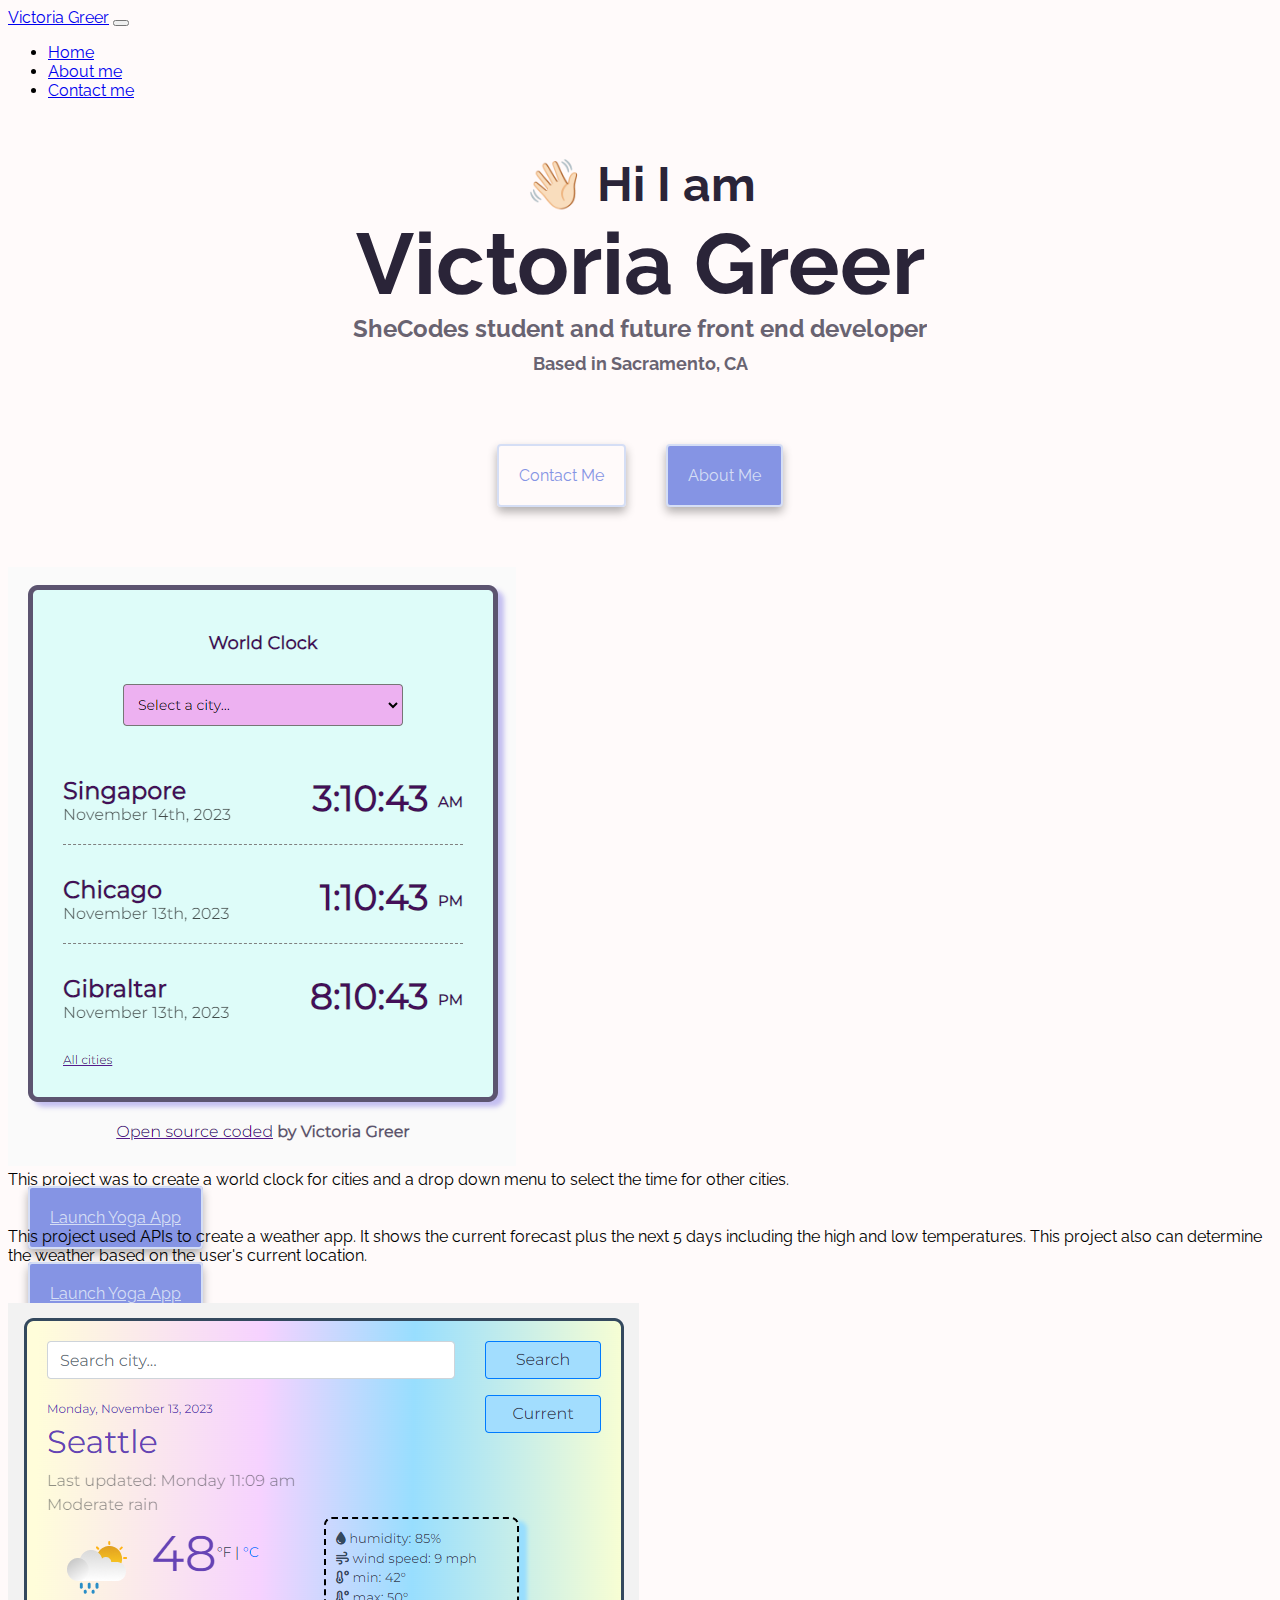
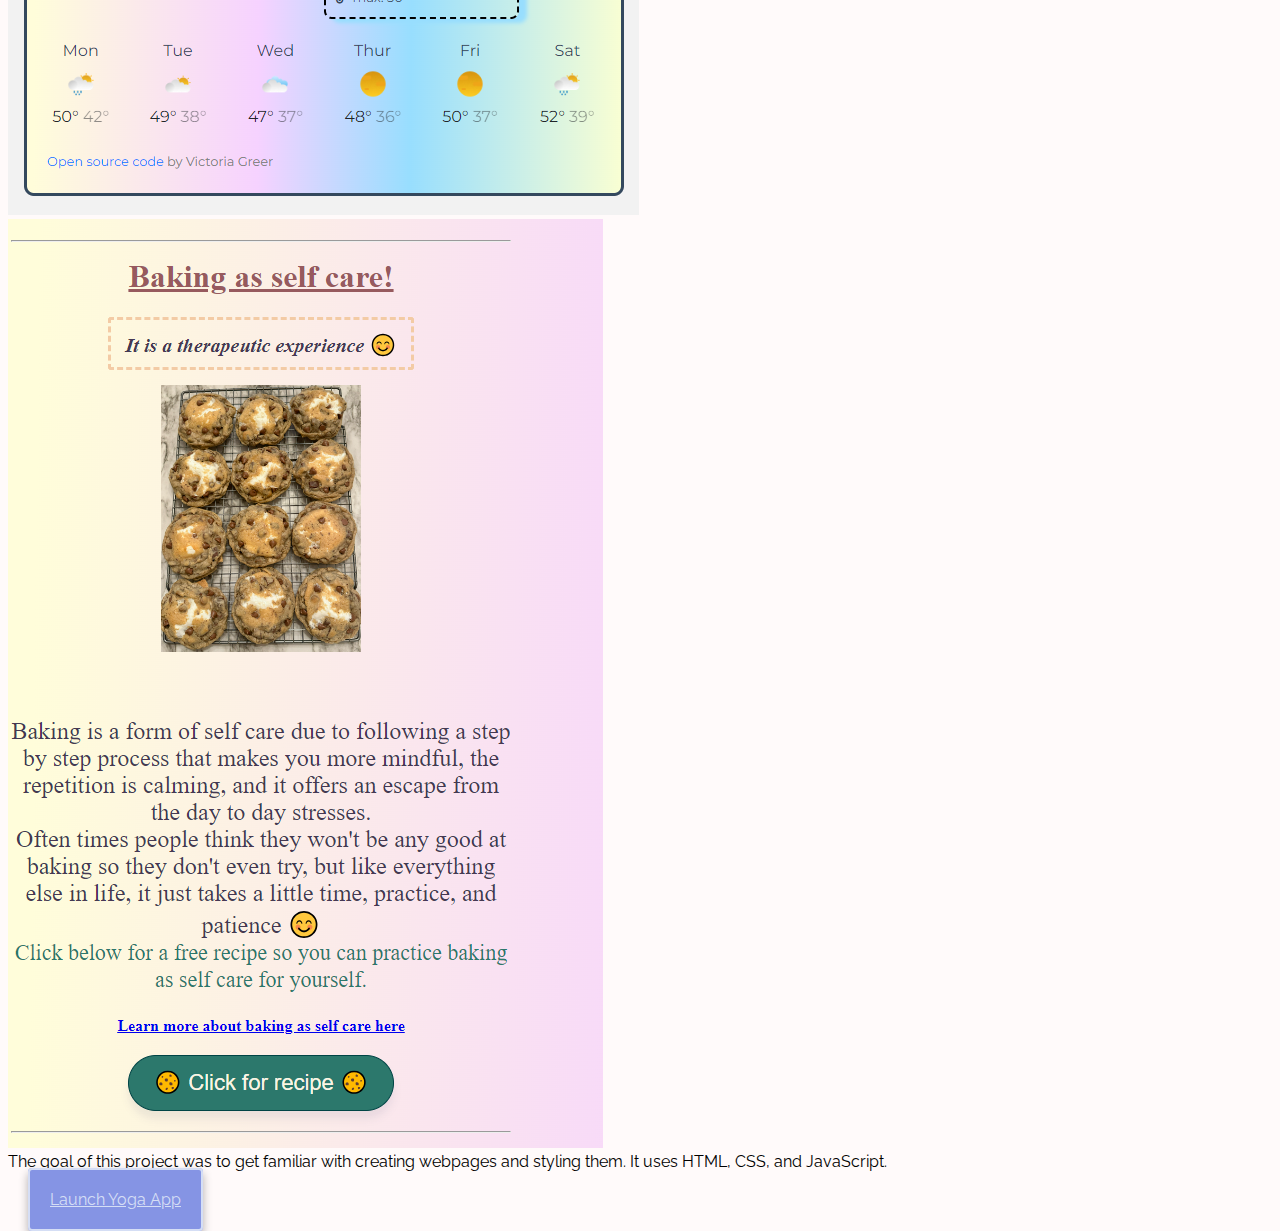
<file: index.html>
<!DOCTYPE html>
<html lang="en">
  <head>
    <meta charset="UTF-8" />
    <meta name="viewport" content="width=device-width, initial-scale=1.0" />
    <title>Victoria Greer</title>
    <!--link to boostrap css-->
    <link
      href="https://cdn.jsdelivr.net/npm/bootstrap@5.3.2/dist/css/bootstrap.min.css"
      rel="stylesheet"
      integrity="sha384-T3c6CoIi6uLrA9TneNEoa7RxnatzjcDSCmG1MXxSR1GAsXEV/Dwwykc2MPK8M2HN"
      crossorigin="anonymous"
    />
    <!--link to css-->
    <link rel="stylesheet" href="/src/style.css" />
    <!--link to google fonts-->
    <link rel="preconnect" href="https://fonts.googleapis.com" />
    <link rel="preconnect" href="https://fonts.gstatic.com" crossorigin />
    <link
      href="https://fonts.googleapis.com/css2?family=DM+Sans:opsz,wght@9..40,700&family=Manrope:wght@300&family=Montserrat&family=Raleway:wght@600&display=swap"
      rel="stylesheet"
    />
    <!--link to boostrap js-->
    <script
      src="https://cdn.jsdelivr.net/npm/bootstrap@5.3.2/dist/js/bootstrap.bundle.min.js"
      integrity="sha384-C6RzsynM9kWDrMNeT87bh95OGNyZPhcTNXj1NW7RuBCsyN/o0jlpcV8Qyq46cDfL"
      crossorigin="anonymous"
    ></script>
  </head>
  <body>
    <nav class="navbar fixed-top navbar-expand-lg bg-body-tertiary">
      <div class="container">
        <a class="navbar-brand" href="index.html">Victoria Greer</a>
        <button
          class="navbar-toggler"
          type="button"
          data-bs-toggle="collapse"
          data-bs-target="#navbarNav"
          aria-controls="navbarNav"
          aria-expanded="false"
          aria-label="Toggle navigation"
        >
          <span class="navbar-toggler-icon"></span>
        </button>
        <div class="collapse navbar-collapse" id="navbarNav">
          <ul class="navbar-nav">
            <li class="nav-item">
              <a class="nav-link active" aria-current="page" href="/">Home</a>
            </li>
            <li class="nav-item">
              <a class="nav-link" href="/about.html">About me</a>
            </li>
            <li class="nav-item">
              <a class="nav-link" href="/about.html#contact-me">Contact me</a>
            </li>
          </ul>
        </div>
      </div>
    </nav>

    <h2>👋🏻 Hi I am</h2>
    <h1>Victoria Greer</h1>
    <h3>SheCodes student and future front end developer</h3>
    <h4>Based in Sacramento, CA</h4>

    <div class="links">
      <a id="contact" href="/about.html#contact-me">Contact me</a>
      <a id="about" href="/about.html">About me</a>
    </div>

    <!-- three images of projects -->
    <div class="container">
      <div class="row">
        <div class="col-sm-6">
          <img src="/images/dropdown.png" class="img-fluid width=75%" />
        </div>
        <div class="col-sm-6">
          This project was to create a world clock for cities and a drop down
          menu to select the time for other cities.
          <br /><br />
          <a class="launch" href="#" title="Launch Yoga App">Launch yoga app</a>
        </div>
      </div>
      <div class="row mt-5">
        <div class="col-sm-6">
          This project used APIs to create a weather app. It shows the current
          forecast plus the next 5 days including the high and low temperatures.
          This project also can determine the weather based on the user's
          current location.
          <br /><br />
          <a class="launch" href="#" title="Launch Yoga App">Launch yoga app</a>
        </div>
        <div class="col-sm-6">
          <img src="/images/weatherapp.png" class="img-fluid width=75%" />
        </div>
      </div>
      <div class="row mt-5">
        <div class="col-sm-6">
          <img src="/images/basicproject.png" class="img-fluid width=75%" />
        </div>
        <div class="col-sm-6">
          The goal of this project was to get familiar with creating webpages
          and styling them. It uses HTML, CSS, and JavaScript.
          <br /><br />
          <a class="launch" href="#" title="Launch Yoga App">Launch yoga app</a>
        </div>
      </div>
    </div>
  </body>
</html>
</file>
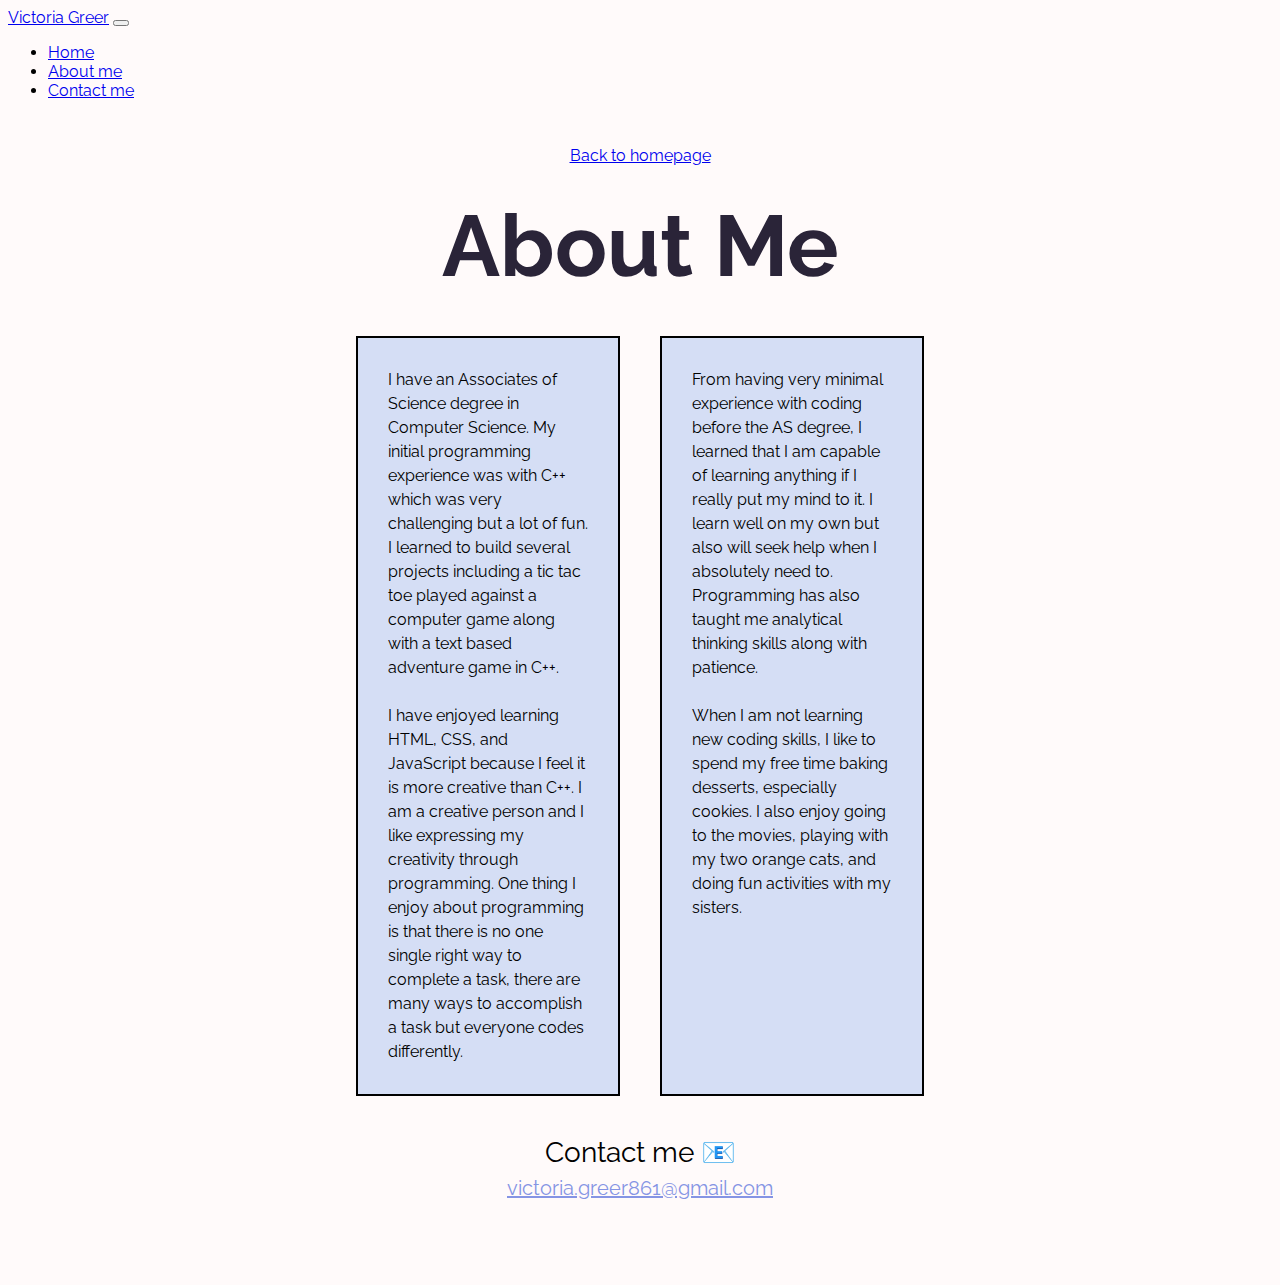
<file: about.html>
<!DOCTYPE html>
<html lang="en">
  <head>
    <meta charset="UTF-8" />
    <meta name="viewport" content="width=device-width, initial-scale=1.0" />
    <title>About Victoria Greer</title>
    <!--link to boostrap css-->
    <link
      href="https://cdn.jsdelivr.net/npm/bootstrap@5.3.2/dist/css/bootstrap.min.css"
      rel="stylesheet"
      integrity="sha384-T3c6CoIi6uLrA9TneNEoa7RxnatzjcDSCmG1MXxSR1GAsXEV/Dwwykc2MPK8M2HN"
      crossorigin="anonymous"
    />
    <!--link to css-->
    <link rel="stylesheet" href="/src/style.css" />
    <!--link to google fonts-->
    <link rel="preconnect" href="https://fonts.googleapis.com" />
    <link rel="preconnect" href="https://fonts.gstatic.com" crossorigin />
    <link
      href="https://fonts.googleapis.com/css2?family=DM+Sans:opsz,wght@9..40,700&family=Manrope:wght@300&family=Montserrat&family=Raleway:wght@600&display=swap"
      rel="stylesheet"
    />
    <!--link to boostrap js-->
    <script
      src="https://cdn.jsdelivr.net/npm/bootstrap@5.3.2/dist/js/bootstrap.bundle.min.js"
      integrity="sha384-C6RzsynM9kWDrMNeT87bh95OGNyZPhcTNXj1NW7RuBCsyN/o0jlpcV8Qyq46cDfL"
      crossorigin="anonymous"
    ></script>
  </head>
  <body>
    <nav class="navbar fixed-topnavbar-expand-lg bg-body-tertiary">
      <div class="container">
        <a class="navbar-brand" href="/">Victoria Greer</a>
        <button
          class="navbar-toggler"
          type="button"
          data-bs-toggle="collapse"
          data-bs-target="#navbarNav"
          aria-controls="navbarNav"
          aria-expanded="false"
          aria-label="Toggle navigation"
        >
          <span class="navbar-toggler-icon"></span>
        </button>
        <div class="collapse navbar-collapse" id="navbarNav">
          <ul class="navbar-nav">
            <li class="nav-item">
              <a class="nav-link active" aria-current="page" href="/">Home</a>
            </li>
            <li class="nav-item">
              <a class="nav-link" href="/about.html">About me</a>
            </li>
            <li class="nav-item">
              <a class="nav-link" href="/about.html#contact-me">Contact me</a>
            </li>
          </ul>
        </div>
      </div>
    </nav>

    <div class="back-to-homepage">
      <a href="/">Back to homepage</a>
    </div>
    <h1>About me</h1>

    <div class="paragraphs">
      <p>
        I have an Associates of Science degree in Computer Science. My initial
        programming experience was with C++ which was very challenging but a lot
        of fun. I learned to build several projects including a tic tac toe
        played against a computer game along with a text based adventure game in
        C++.
        <br /><br />
        I have enjoyed learning HTML, CSS, and JavaScript because I feel it is
        more creative than C++. I am a creative person and I like expressing my
        creativity through programming. One thing I enjoy about programming is
        that there is no one single right way to complete a task, there are many
        ways to accomplish a task but everyone codes differently.
      </p>
      <p>
        From having very minimal experience with coding before the AS degree, I
        learned that I am capable of learning anything if I really put my mind
        to it. I learn well on my own but also will seek help when I absolutely
        need to. Programming has also taught me analytical thinking skills along
        with patience.
        <br /><br />
        When I am not learning new coding skills, I like to spend my free time
        baking desserts, especially cookies. I also enjoy going to the movies,
        playing with my two orange cats, and doing fun activities with my
        sisters.
      </p>
    </div>

    <div id="contact-me">
      Contact me 📧 <br />
      <a id="email" href="mailto:victoria.greer861@gmail.com"
        >victoria.greer861@gmail.com</a
      >
    </div>
  </body>
</html>
</file>
<file: src/style.css>
:root {
  --alignment: center;
  --primary-color: #d5def5;
  --secondary-color: #8594e4;
  --blackish-color: #2a2438;
  --box-shadow: 0 5px 10px rgba(0, 0, 0, 0.3);
}

body {
  font-family: "DM Sans", sans-serif;
  font-family: "Manrope", sans-serif;
  font-family: "Montserrat", sans-serif;
  font-family: "Raleway", sans-serif;
  background-color: #fffafa;
}

h1,
h2,
h3,
h4 {
  color: var(--blackish-color);
  text-align: var(--alignment);
}

h1 {
  font-size: 86px;
  margin: 0;
  text-transform: capitalize;
}

h2 {
  font-size: 48px;
  padding-top: 40px;
  margin: 0;
}

h3 {
  font-size: 24px;
  opacity: 0.7;
  margin: 0;
}

h4 {
  font-size: 18px;
  opacity: 0.7;
  margin: 10px;
}

.links {
  display: flex;
  justify-content: center;
  padding: 40px 15px;
}
/*the links (a) stored inside the links class name div */
.links a {
  text-decoration: none;
  /* space between each link */
  margin: 20px;
  border: 2px solid var(--primary-color);
  padding: 20px;
  color: var(--secondary-color);
  border-radius: 4px;
  box-shadow: var(--box-shadow);
  text-transform: capitalize;
}

.paragraphs {
  display: flex;
  justify-content: center;
  margin: 20px;
}

.paragraphs p {
  margin: 20px;
  border: 2px solid black;
  background: var(--primary-color);
  width: 200px;
  padding: 30px;
  line-height: 1.5;
}
.back-to-homepage {
  text-align: var(--alignment);
  color: var(--blackish-color);
  padding: 30px;
}

#email {
  color: var(--secondary-color);
  font-size: 20px;
}

#about {
  color: var(--primary-color);
  background: var(--secondary-color);
}

#contact-me {
  text-align: var(--alignment);
  font-size: 28px;
  padding-bottom: 75px;
}

.launch {
  color: var(--primary-color);
  background-color: var(--secondary-color);
  border: 2px solid var(--primary-color);
  padding: 20px;
  box-shadow: var(--box-shadow);
  margin: 20px;
  border-radius: 4px;
  text-transform: none;
  text-transform: capitalize;
}
</file>
